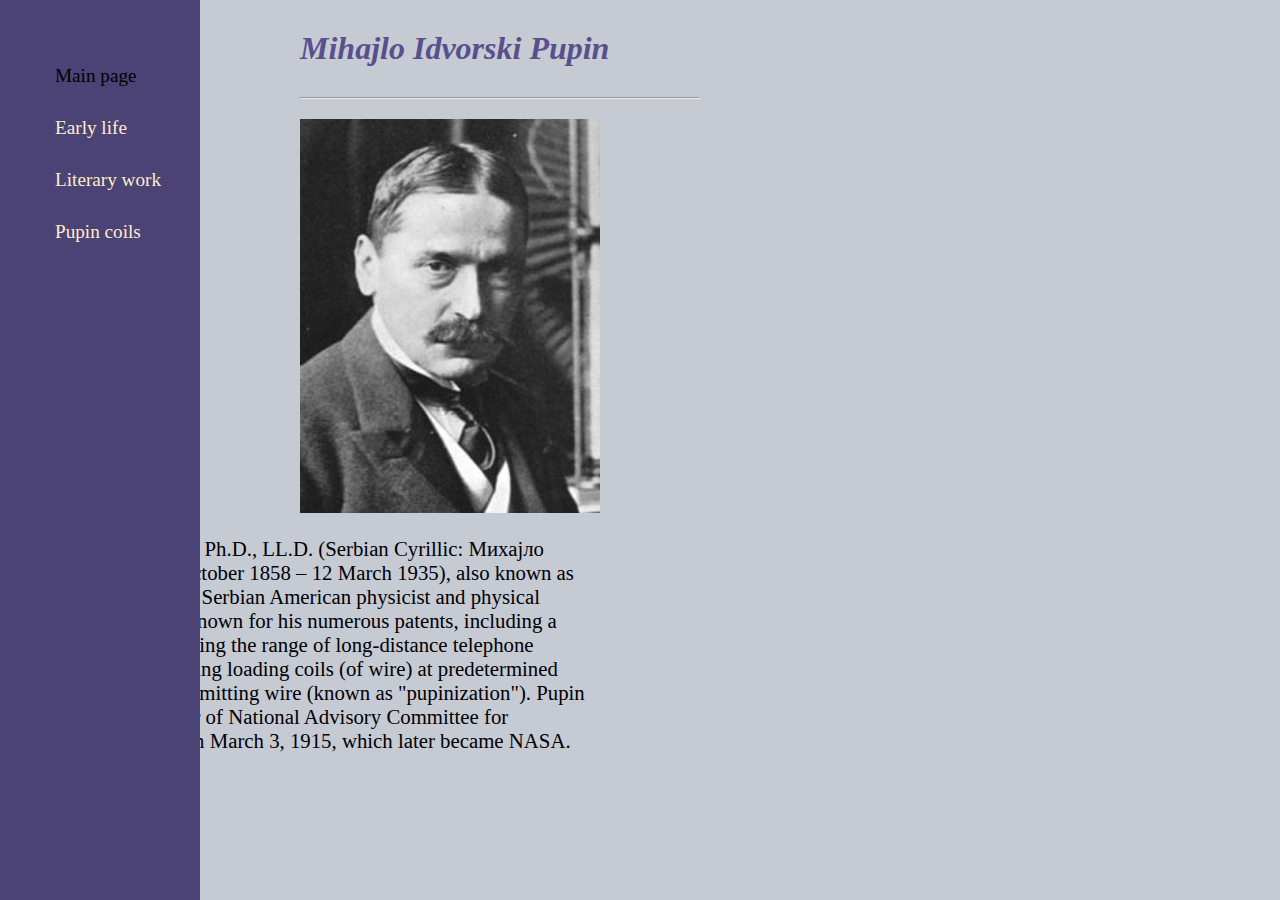
<file: index.html>
<!DOCTYPE html>
<html lang="en">
<head>
    <meta charset="UTF-8">
    <meta name="viewport" content="width=device-width, initial-scale=1.0">
    <meta http-equiv="X-UA-Compatible" content="ie=edge">
    <title>Main page</title>
    <link rel="stylesheet" href="stayl.css">
    
</head>
<body>
    <div class="wrapper">
    <div class="sidebar">
    
    <ul>
        <li>Main page</li>
        <li><a href="page1.html">Early life</a></li>
        <li><a href="page2.html">Literary work</a></li>
        <li><a href="page3.html">Pupin coils</a></li>
    </ul>
</div>
</div>

        <div class="main_content">
            <div class="info">
    <h1>Mihajlo Idvorski Pupin</h1>
    <hr>
    
    <img src="image/pupin.jpg" alt="slika">
    </div>
    
<aside>
        
    <p> Mihajlo Idvorski Pupin, Ph.D., LL.D. (Serbian Cyrillic: Михајло Идворски Пупин; 9 October 1858 – 12 March 1935), also known as Michael I. Pupin, was a Serbian American physicist and physical chemist. 

        Pupin is best known for his numerous patents, including a means of greatly extending the range of long-distance telephone communication by placing loading coils (of wire) at predetermined intervals along the transmitting wire (known as "pupinization"). 
        
        Pupin was a founding member of National Advisory Committee for Aeronautics (NACA) on March 3, 1915, which later became NASA.
    </p>  </aside>
        </div>

</body>
</html>
</file>
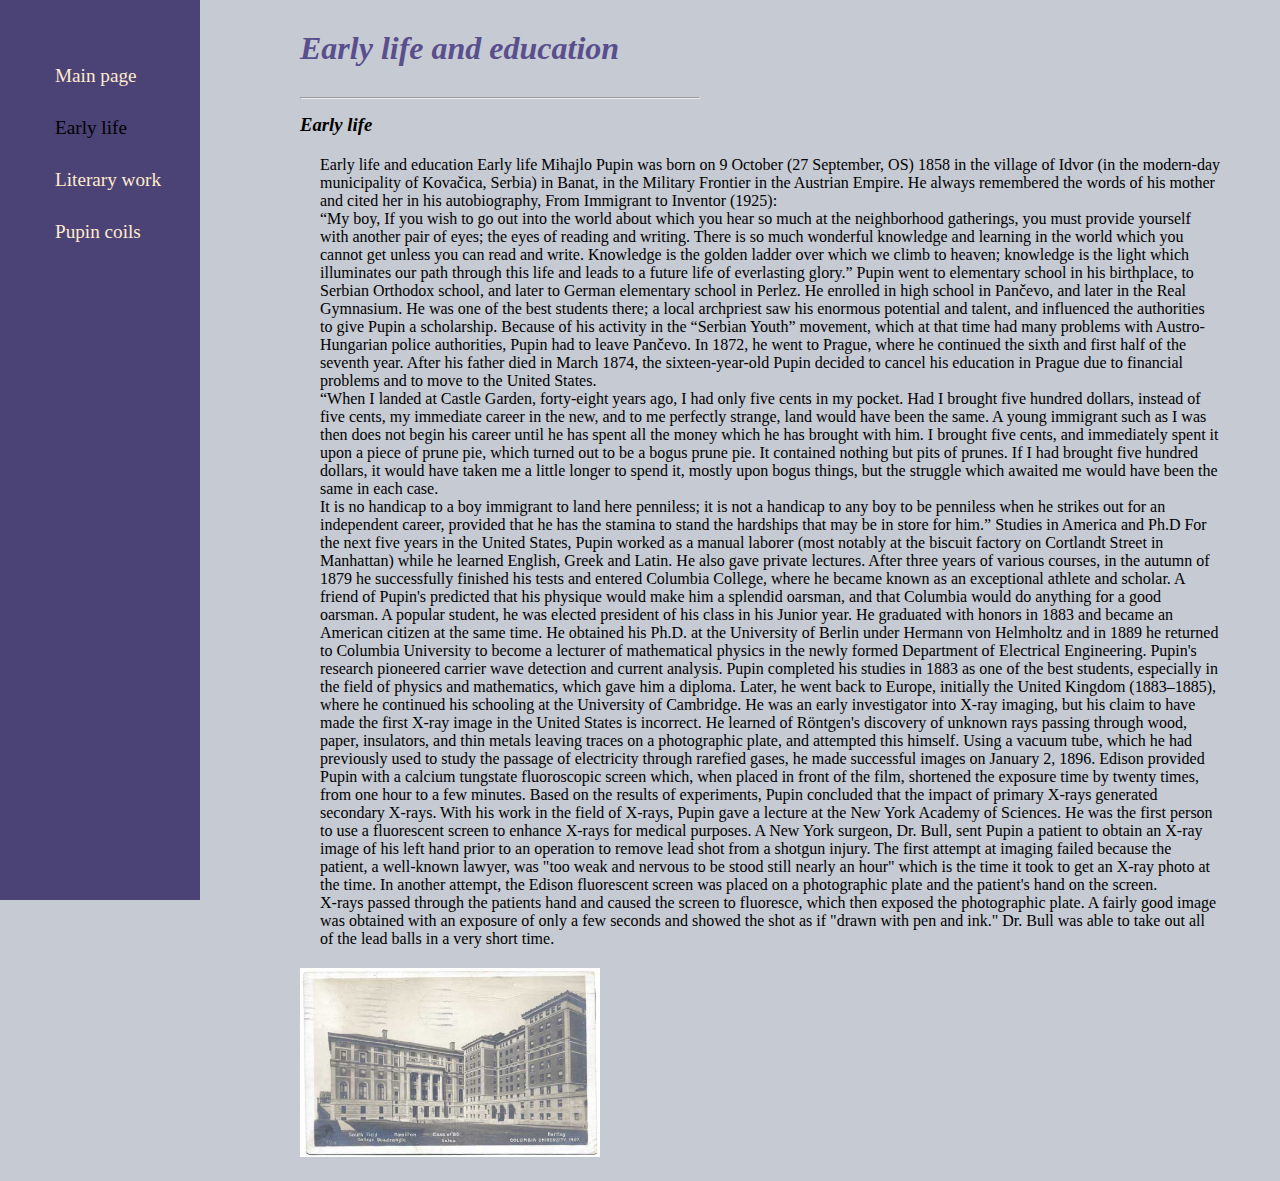
<file: page1.html>
<!DOCTYPE html>
<html lang="en">
<head>
    <meta charset="UTF-8">
    <meta name="viewport" content="width=device-width, initial-scale=1.0">
    <meta http-equiv="X-UA-Compatible" content="ie=edge">
    <title>Early Life</title>
    <link rel="stylesheet" href="stayl.css">
    
</head>
<body>
    <div class="wrapper">
        <div class="sidebar">
    <ul>
        <li><a href="index.html">Main page</a></li>
        <li>Early life</li>
        <li><a href="page2.html">Literary work</a></li>
        <li><a href="page3.html">Pupin coils</a></li>
    </ul>
</div>
</div>
<div class="main_content">
    <div class="info">
    
    <h1>Early life and education</h1>
    <hr>
    <h3>Early life</h3>
    <p>Early life and education


        Early life
        
        Mihajlo Pupin was born on 9 October (27 September, OS) 1858 in the village of Idvor (in the modern-day municipality of Kovačica, Serbia) in Banat, in the Military Frontier in the Austrian Empire. He always remembered the words of his mother and cited her in his autobiography, From Immigrant to Inventor (1925): <br>
        
        “My boy, If you wish to go out into the world about which you hear so much at the neighborhood gatherings, you must provide yourself with another pair of eyes; the eyes of reading and writing. There is so much wonderful knowledge and learning in the world which you cannot get unless you can read and write. Knowledge is the golden ladder over which we climb to heaven; knowledge is the light which illuminates our path through this life and leads to a future life of everlasting glory.”
        
        Pupin went to elementary school in his birthplace, to Serbian Orthodox school, and later to German elementary school in Perlez. He enrolled in high school in Pančevo, and later in the Real Gymnasium. He was one of the best students there; a local archpriest saw his enormous potential and talent, and influenced the authorities to give Pupin a scholarship.
        
        Because of his activity in the “Serbian Youth” movement, which at that time had many problems with Austro-Hungarian police authorities, Pupin had to leave Pančevo. In 1872, he went to Prague, where he continued the sixth and first half of the seventh year. After his father died in March 1874, the sixteen-year-old Pupin decided to cancel his education in Prague due to financial problems and to move to the United States. <br>
        
        “When I landed at Castle Garden, forty-eight years ago, I had only five cents in my pocket. Had I brought five hundred dollars, instead of five cents, my immediate career in the new, and to me perfectly strange, land would have been the same. A young immigrant such as I was then does not begin his career until he has spent all the money which he has brought with him. I brought five cents, and immediately spent it upon a piece of prune pie, which turned out to be a bogus prune pie. It contained nothing but pits of prunes. If I had brought five hundred dollars, it would have taken me a little longer to spend it, mostly upon bogus things, but the struggle which awaited me would have been the same in each case. <br> It is no handicap to a boy immigrant to land here penniless; it is not a handicap to any boy to be penniless when he strikes out for an independent career, provided that he has the stamina to stand the hardships that may be in store for him.”
        
        
        Studies in America and Ph.D
        
        For the next five years in the United States, Pupin worked as a manual laborer (most notably at the biscuit factory on Cortlandt Street in Manhattan) while he learned English, Greek and Latin. He also gave private lectures. After three years of various courses, in the autumn of 1879 he successfully finished his tests and entered Columbia College, where he became known as an exceptional athlete and scholar. A friend of Pupin's predicted that his physique would make him a splendid oarsman, and that Columbia would do anything for a good oarsman. A popular student, he was elected president of his class in his Junior year. He graduated with honors in 1883 and became an American citizen at the same time.
        
        He obtained his Ph.D. at the University of Berlin under Hermann von Helmholtz and in 1889 he returned to Columbia University to become a lecturer of mathematical physics in the newly formed Department of Electrical Engineering. Pupin's research pioneered carrier wave detection and current analysis.
        
        
    Pupin completed his studies in 1883 as one of the best students, especially in the field of physics and mathematics, which gave him a diploma. Later, he went back to Europe, initially the United Kingdom (1883–1885), where he continued his schooling at the University of Cambridge. He was an early investigator into X-ray imaging, but his claim to have made the first X-ray image in the United States is incorrect. He learned of Röntgen's discovery of unknown rays passing through wood, paper, insulators, and thin metals leaving traces on a photographic plate, and attempted this himself. Using a vacuum tube, which he had previously used to study the passage of electricity through rarefied gases, he made successful images on January 2, 1896. Edison provided Pupin with a calcium tungstate fluoroscopic screen which, when placed in front of the film, shortened the exposure time by twenty times, from one hour to a few minutes. Based on the results of experiments, Pupin concluded that the impact of primary X-rays generated secondary X-rays. With his work in the field of X-rays, Pupin gave a lecture at the New York Academy of Sciences. He was the first person to use a fluorescent screen to enhance X-rays for medical purposes. A New York surgeon, Dr. Bull, sent Pupin a patient to obtain an X-ray image of his left hand prior to an operation to remove lead shot from a shotgun injury. The first attempt at imaging failed because the patient, a well-known lawyer, was "too weak and nervous to be stood still nearly an hour" which is the time it took to get an X-ray photo at the time. In another attempt, the Edison fluorescent screen was placed on a photographic plate and the patient's hand on the screen. <br> X-rays passed through the patients hand and caused the screen to fluoresce, which then exposed the photographic plate. A fairly good image was obtained with an exposure of only a few seconds and showed the shot as if "drawn with pen and ink." Dr. Bull was able to take out all of the lead balls in a very short time.</p>
    <img src="image/university.jpg" alt="univerzitet">
</div>
</div>

</body>
</html>
</file>
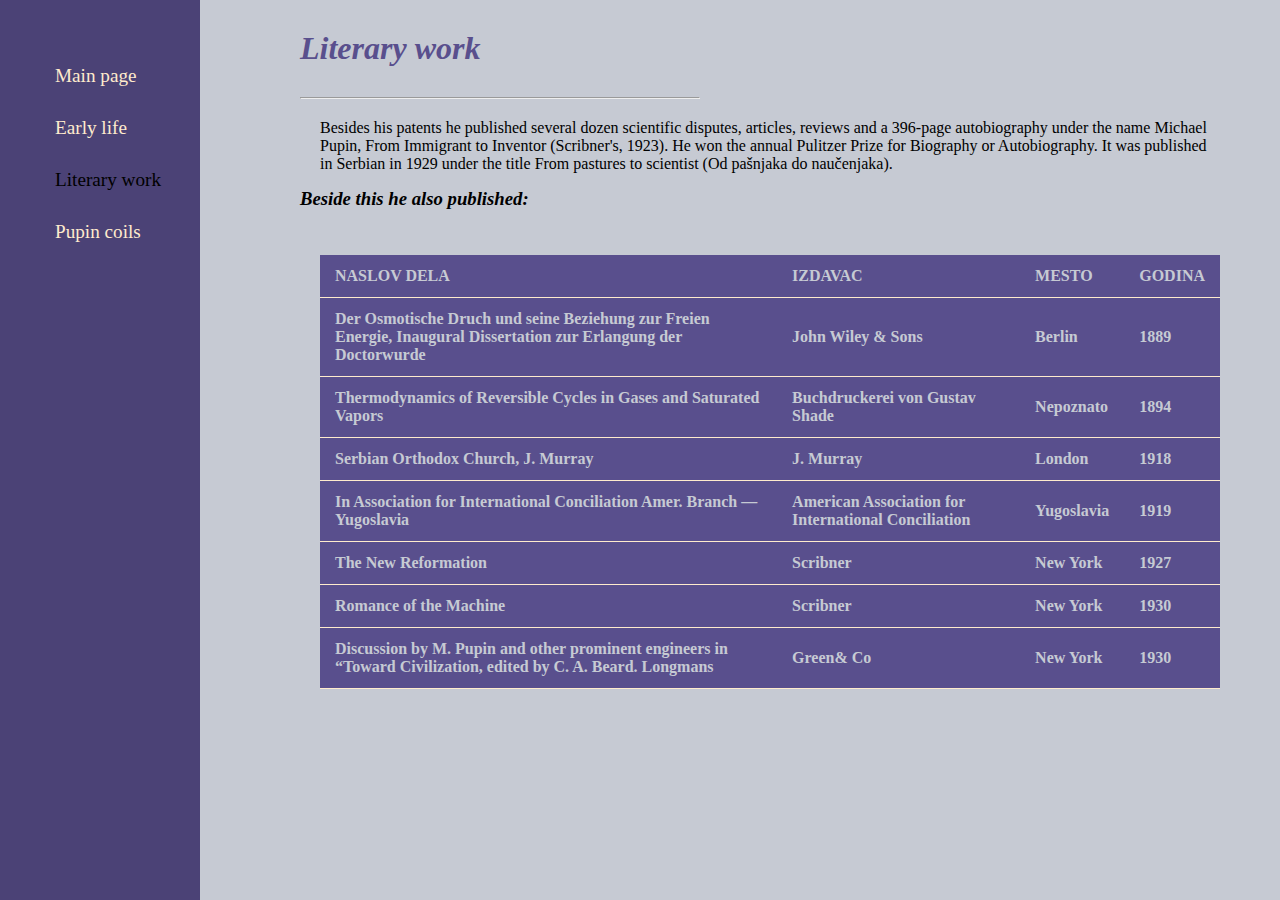
<file: page2.html>
<!DOCTYPE html>
<html lang="en">
<head>
    <meta charset="UTF-8">
    <meta name="viewport" content="width=device-width, initial-scale=1.0">
    <meta http-equiv="X-UA-Compatible" content="ie=edge">
    <title>Literary work</title>
    <link rel="stylesheet" href="stayl.css">

</head>
<body>
    <div class="wrapper">
        <div class="sidebar">
    <ul>
        <li><a href="index.html">Main page</a></li>
        <li><a href="page1.html">Early life</a></li>
        <li>Literary work</li>
        <li><a href="page3.html">Pupin coils</a></li>
    </ul>
        </div>
    </div>
    <div class="main_content">
    <div class="info">
    <h1>Literary work</h1>
    <hr>
    <p>

    Besides his patents he published several dozen scientific disputes, articles, reviews and a 396-page autobiography under the name Michael Pupin, From Immigrant to Inventor (Scribner's, 1923). He won the annual Pulitzer Prize for Biography or Autobiography. It was published in Serbian in 1929 under the title From pastures to scientist (Od pašnjaka do naučenjaka).</p>


    
  <h3> Beside this he also published:</h3> 
  </div>
    </div>
  
  <table class="tabela">
      <tr>
          <td>NASLOV DELA</td>
          <td>IZDAVAC</td>
          <td>MESTO</td>
          <td>GODINA</td>
      </tr>

      <tr>
          <td>Der Osmotische Druch und seine Beziehung zur Freien Energie, Inaugural Dissertation zur Erlangung der Doctorwurde</td>
          <td> John Wiley & Sons</td>
          <td>Berlin</td>
          <td>1889</td>

      </tr>
      <tr>
        <td>Thermodynamics of Reversible Cycles in Gases and Saturated Vapors</td>
        <td>Buchdruckerei von Gustav Shade</td>
        <td>Nepoznato</td>
        <td>1894</td>
      </tr>
      <tr>
        <td>Serbian Orthodox Church, J. Murray</td>
        <td>J. Murray</td>
        <td>London</td>
        <td>1918</td>
       </tr>
       <tr>
        <td>In Association for International Conciliation Amer. Branch —Yugoslavia</td>
        <td> American Association for International Conciliation</td>
        <td>Yugoslavia</td>
        <td>1919</td>
       </tr>
       <tr>
        <td>The New Reformation</td>
        <td>Scribner</td>
        <td>New York</td>
        <td>1927</td>
       </tr>
        <tr>
            <td>Romance of the Machine</td>
            <td>Scribner</td>
            <td>New York</td>
            <td>1930</td>
        </tr>
        <tr>
            <td> Discussion by M. Pupin and other prominent engineers in “Toward Civilization, edited by C. A. Beard. Longmans</td>
                <td> Green& Co</td>
                <td>New York</td>
                <td>1930</td>
             </tr>

</table>
    
</body>

</html>
</file>
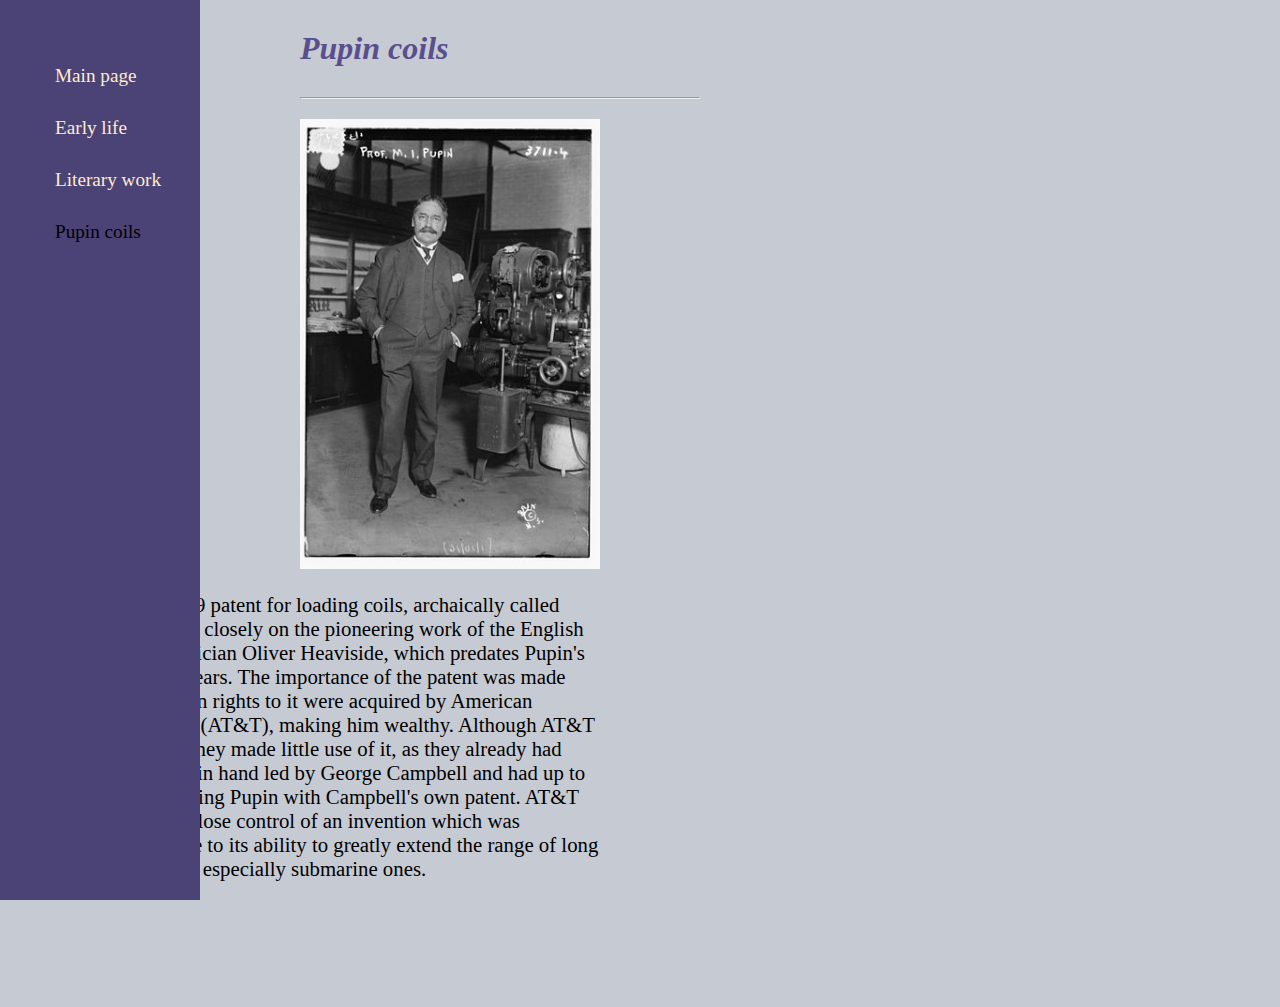
<file: page3.html>
<!DOCTYPE html>
<html lang="en">
<head>
    <meta charset="UTF-8">
    <meta name="viewport" content="width=device-width, initial-scale=1.0">
    <meta http-equiv="X-UA-Compatible" content="ie=edge">
    <title>Pupin coils</title>
    <link rel="stylesheet" href="stayl.css">
    
</head>
<body>
    <div class="wrapper">
        <div class="sidebar">
    <ul>
        <li><a href="index.html">Main page</a></li>
        <li><a href="page1.html">Early life</a></li>
        <li><a href="page2.html">Literary work</a></li>
        <li>Pupin coils</li>
    </ul>
        </div>
    </div>
    <div class="main_content">
        <div class="info">
    
    <h1>Pupin coils</h1>
    <hr>
    <img src="image/pupin-1916.jpg" alt="slika">
    </div>
    <aside>
<p> Pupin coils

            Pupin's 1899 patent for loading coils, archaically called "Pupin coils", Followed closely on the pioneering work of the English physicist and mathematician Oliver Heaviside, which predates Pupin's patent by some seven years. The importance of the patent was made clear when the American rights to it were acquired by American Telephone & Telegraph (AT&T), making him wealthy. Although AT&T bought Pupin's patent, they made little use of it, as they already had their own development in hand led by George Campbell and had up to this point been challenging Pupin with Campbell's own patent. AT&T were afraid they would lose control of an invention which was immensely valuable due to its ability to greatly extend the range of long distance telephones and especially submarine ones.
        </p> </aside>
    
        </div>
    
</body>
</html>
</file>
<file: stayl.css>
*{
    margin: 0;
    padding: 0;
    box-sizing: border-box;
    list-style: none;
    text-decoration: none;
    font-family: serif;
}
body{
    background: #c6cad3;
    position: relative;
}
.wrapper{
    display: flex;
    position: relative;
}
 
.wrapper .sidebar{
    position: fixed;
    width: 200px;
    height: 100%;
    background: #4b4276;
    padding: 50px 0 0 40px;
}
.wrapper .sidebar ul li{
    padding: 15px;
    font-size: larger;
    font-size: larger;


}
.wrapper .sidebar ul li a{
    color: blanchedalmond;
    display: block;
}
.wrapper .sidebar ul li:hover{
    background: #594f8d;
}
 .main_content .info{
    width:400px;
    margin-left: 300px;
    margin-top: 30px;
    display: inline-block;
} 
.info h1{
    margin-bottom: 30px;
    color: #594f8d;
    font-style: italic;
}
.info img{
    margin-bottom: 20px;
    margin-top: 20px;
    width: 300px;
}
.info h3{
    margin-bottom: 20px;
    margin-top: 15px;
    font-style: italic;
}
 .main_content .info p{
    
     margin-top: 20px;
     margin-left: 20px;
     width: 900px;
    
     
 }
 aside {
     display: inline-block;
     width: 600px;
     vertical-align: 530%;
     font-size: 1.3em;
 }
 .tabela {
     border-collapse: collapse;
     margin: 25px;
     width: 900px;
     margin-left: 320px;
 }
 .tabela tr{
     background-color: #594f8d;
     color: #c6cad3;
     text-align: left;
     font-weight: bold;
     border-bottom: 1px solid blanchedalmond;
 }
 .tabela tr td {
     padding: 12px 15px;
    
     


 }
</file>
